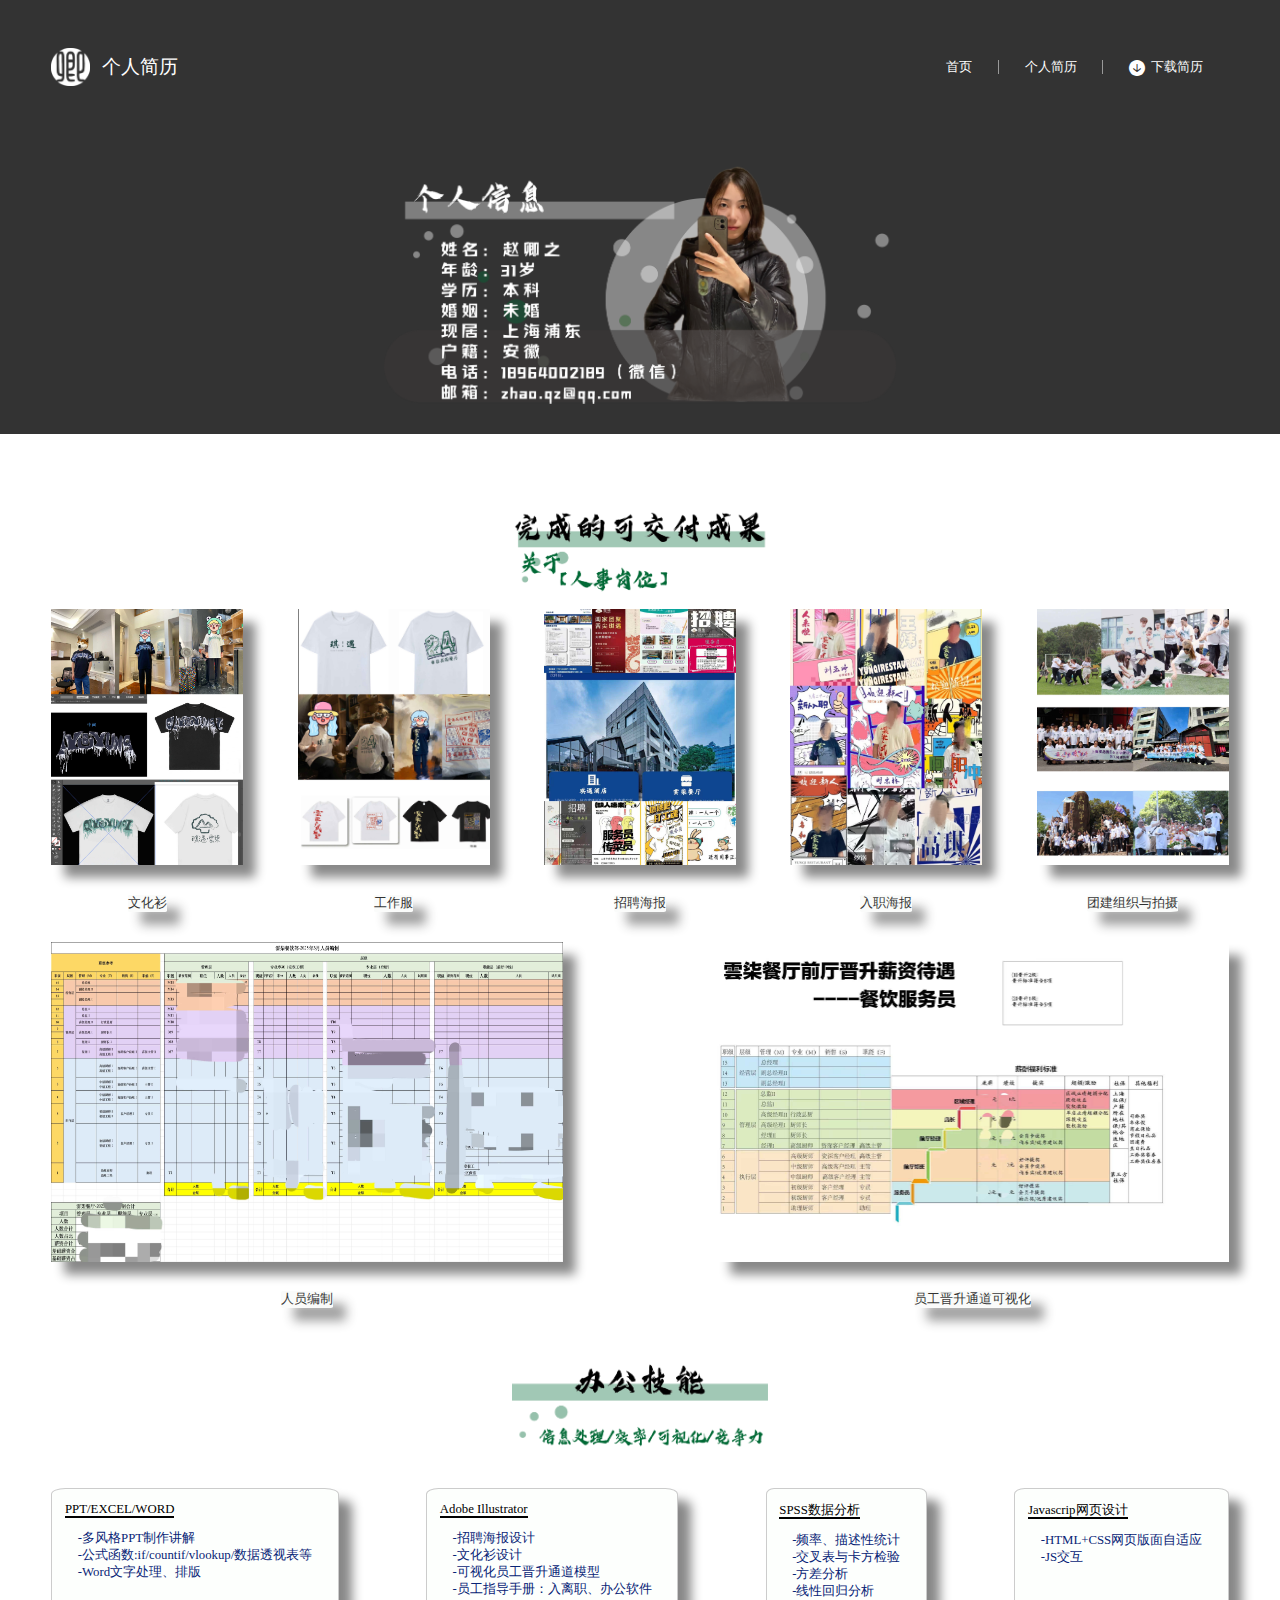
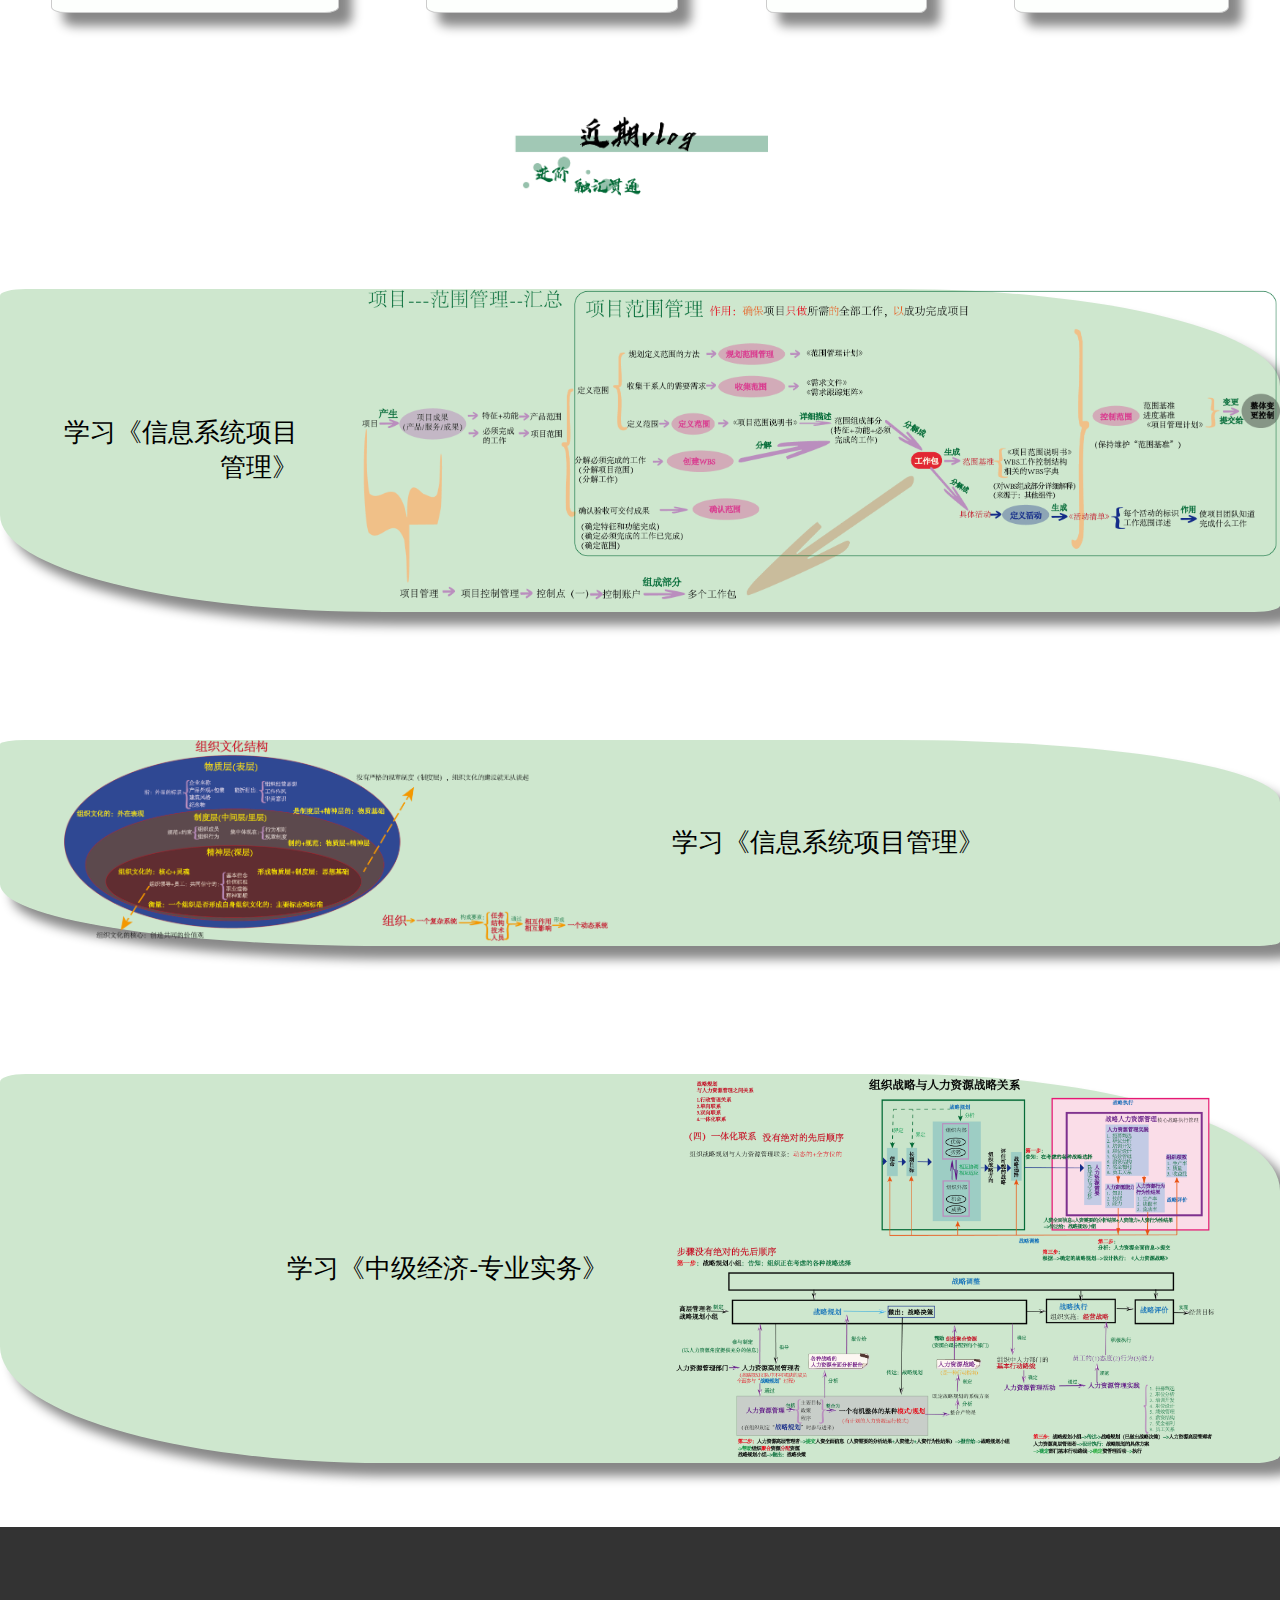
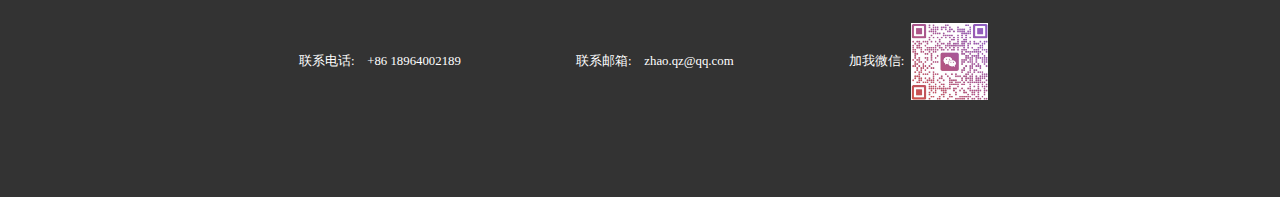
<file: index.html>
<!DOCTYPE html>
<html lang="en">

<head>
    <meta charset="UTF-8">
    <meta name="viewport" content="width=device-width, initial-scale=1.0">
    <title>Qing个人简历</title>
    <!-- <meta http-equiv="refresh" content="0;url=./index.html"> -->
    <link rel=" stylesheet " href="./iconfont/iconfont.css ">
    <link rel="stylesheet " href="./css/base.css ">
    <link rel="stylesheet " href="./css/common.css ">
    <!-- <link rel="stylesheet " href="./css/index.css "> -->
</head>

<body>
    <!-- 快捷导航 -->
    <div class="shortcut wrapper ">
        <div class="logo ">
            <img src="./images/logo1.png " alt=" ">
            <p class="no_select ">个人简历</p>
        </div>
        <ul>
            <li><a href="./index.html " class="index ">首页</a></li>
            <li><a href="./pages/myresume.html " class="myresume ">个人简历</a></li>
            <li><a href="./dowload/zqz_resume.png " class="resumeDowload " download="zqz_resume.png "><span class="iconfont icon-xiazai "></span>下载简历</a></li>
        </ul>
    </div>
    </div>
    <!-- 简历区域 -->
    <div class="resume wrapper "><img src="./images/resume.png " alt=" "></div>
    <!-- 工作所得 -->
    <div class="results wrapper ">
        <div class="header ">
            <img src="./images/result_title.png " alt=" ">
        </div>
        <ul class="result_top ">
            <li><img src="./images/result_1.jpg " alt=" ">
                <div class="title "> <span>文化衫</span></div>
            </li>
            <li><img src="./images/result_2.jpg " alt=" ">
                <div class="title "> <span>工作服</span></div>
            </li>
            <li>
                <img src="./images/result_3.jpg " alt=" ">
                <div class="title "> <span>招聘海报</span></div>
            </li>

            <li><img src="./images/result_4.jpg " alt=" ">
                <div class="title "> <span>入职海报</span></div>
            </li>
            <li><img src="./images/result_5.jpg " alt=" ">
                <div class="title "> <span>团建组织与拍摄</span></div>
            </li>
        </ul>
        <ol>
            <li>
                <img src="./images/result_6.jpg " alt=" ">
                <div class="title ">
                    <span>人员编制</span>
                </div>
            </li>
            <li>
                <img src="./images/result_7.jpg " alt=" ">
                <div class="title ">
                    <span>员工晋升通道可视化</span>
                </div>
            </li>
        </ol>
    </div>
    <!-- 办公技能 -->
    <div class="skill ">
        <div class="header wrapper ">
            <img src="./images/skill_title.png " alt=" ">
        </div>
        <ul class="wrapper ">
            <li class="rows ">
                <span>PPT/EXCEL/WORD</span>
                <ol>
                    <li>-多风格PPT制作讲解</li>
                    <li>-公式函数:if/countif/vlookup/数据透视表等</li>
                    <li>-Word文字处理、排版</li>
                </ol>
            </li>
            <li class="rows ">
                <span>Adobe Illustrator</span>
                <ol>
                    <li>-招聘海报设计</li>
                    <li>-文化衫设计</li>
                    <li>-可视化员工晋升通道模型</li>
                    <li>-员工指导手册：入离职、办公软件</li>
                </ol>

            </li>
            <li class="rows ">
                <span>SPSS数据分析</span>
                <ol>
                    <li>-频率、描述性统计</li>
                    <li>-交叉表与卡方检验</li>
                    <li>-方差分析</li>
                    <li>-线性回归分析</li>
                </ol>

            </li>
            <li class="rows ">
                <span>Javascrip网页设计</span>
                <ol>
                    <li>-HTML+CSS网页版面自适应</li>
                    <li>-JS交互</li>
                </ol>

            </li>
            </ol>

        </ul>
    </div>
    <!-- 目前vlog -->
    <div class="vlog ">
        <div class="header wrapper ">
            <img src="./images/vlog_title.png " alt=" ">
        </div>
        <ul class=" ">
            <li>
                <span class="left ">学习《信息系统项目管理》</span>
                <div id="lookpic1 ">
                    <div><img src="./images/vlog1.png " alt=" "></div>
                
                </div>
            </li>
            <li>

                <div class="left ">
                    <img src="./images/vlog2.png " alt=" ">
                 
                </div>
                <span class="right ">学习《信息系统项目管理》</span>
            </li>
            <li>
                <span class="left ">学习《中级经济-专业实务》</span>

                <div class="right ">
                    <img src="./images/vlog3.png " alt=" " class="bigPic ">
                   
                </div>
            </li>

        </ul>
    </div>

    <!-- 底部区域 -->
    <div class="footer ">
        <ul class="wrapper ">
            <li>
                <p>联系电话:</p>
                <p>+86 18964002189</p>
            </li>
            <li>
                <p>联系邮箱:</p>
                <p>zhao.qz@qq.com</p>
            </li>
            <li>
                <p>加我微信:</p>
                <img src="./images/wechart.png " alt=" ">
            </li>

        </ul>
    </div>
    <script src="main.js"></script>
</body>


</html>
</file>
<file: iconfont/iconfont.css>
@font-face {
  font-family: "iconfont"; /* Project id  */
  src: url('iconfont.ttf?t=1754554318459') format('truetype');
}

.iconfont {
  font-family: "iconfont" !important;
  font-size: 16px;
  font-style: normal;
  -webkit-font-smoothing: antialiased;
  -moz-osx-font-smoothing: grayscale;
}

.icon-jingyan:before {
  content: "\e69a";
}

.icon-swticonjiaoyu:before {
  content: "\e630";
}

.icon-jinengdian:before {
  content: "\e605";
}

.icon-xiazai:before {
  content: "\e641";
}

.icon-guanyuwomen:before {
  content: "\e609";
}
</file>
<file: css/base.css>
a {
    text-decoration: none;
    color: inherit;
    margin: 0;
    padding: 0;
}

ul,
ol {
    list-style-type: none;
    margin: 0;
    padding: 0;
}

li {
    margin: 0;
    padding: 0;
}

p {
    margin: 0;
    padding: 0;
}

body {
    margin: 0;
    font-size: 1vmax;
}


/* 用户无法选中文本 */

.no_select {
    user-select: none;
    /* 标准语法 */
    -webkit-user-select: none;
    /* Safari */
    -moz-user-select: none;
    /* Firefox */
    -ms-user-select: none;
    /* Internet Explorer 10-11 */
}
</file>
<file: css/common.css>
/*  版心 */
   
   .wrapper {
       display: flex;
       /* justify-content: right; */
       padding: 1vw 4vw;
   }
   /* 区域标题头部 */
   
   .header {
       display: flex;
       justify-content: center;
   }
   
   .header img {
       width: 20vw;
       height: auto;
       margin-bottom: 1vw;
   }
   /* 全屏展示图片 */
   
   #fullscreenContainer {
       position: fixed;
       top: 0;
       left: 0;
       width: 100%;
       height: 100%;
       background-color: rgb(147, 236, 211);
       /* 背景颜色 */
       display: flex;
       justify-content: center;
       align-items: center;
       z-index: 1000;
       margin: 0;
       /* 确保在最顶层 */
   }
   
   #fullscreenContainer img {
       max-width: 90%;
       /* 可以调整图片大小 */
       max-height: 90%;
       /* 可以调整图片大小 */
   }
   /*    
   .hidden {
       display: none;
   } */
   /* 隐藏元素样式 */
   /* 快捷导航 */
   
   .shortcut {
       height: 12vh;
       background-color: #333;
       display: flex;
       justify-content: space-between;
   }
   
   .shortcut .logo {
       justify-content: left;
       height: 12vh;
       width: 30vw;
       display: flex;
       align-items: center;
   }
   
   .shortcut .logo p {
       color: white;
       font-size: 1.5vmax;
       margin-left: 1vw;
   }
   
   .shortcut .logo img {
       width: 3vw;
       height: 3vw;
   }
   
   .shortcut ul {
       display: flex;
       line-height: 12vh;
       font-size: 1vmax;
       justify-content: right;
   }
   
   .shortcut li a {
       padding: 0 2vw;
       border-right: 0.1vmax solid #999;
       font-size: 1vmax;
       color: white;
   }
   
   .shortcut li:last-child a {
       border-right: 0;
       font-size: 1vmax;
   }
   
   .shortcut li .iconfont {
       margin-right: 0.5vw;
       vertical-align: middle;
   }
   /* 简历区域 */
   
   .resume {
       display: flex;
       height: auto;
       justify-content: center;
       background-color: #333;
   }
   
   .resume img {
       width: 40vw;
       margin: 2vh auto;
   }
   /* 工作所得 */
   
   .results {
       /* height: 200vh; */
       /* background-color: mediumaquamarine; */
       flex-direction: column;
       margin: 5vw auto;
   }
   
   .results_header {
       color: #000;
       flex-direction: column;
       text-align: center;
   }
   
   .results ul {
       display: flex;
       justify-content: space-between;
   }
   
   .results ul li {
       width: 15vw;
       height: 20vw;
       /* background-color: rgb(7, 81, 20); */
       box-shadow: 1vw 1vw 0.8vw #888888;
   }
   
   .results .title span {
       text-align: center;
   }
   
   .results ul li img {
       width: 15vw;
       height: auto;
   }
   
   .results .title {
       display: flex;
       box-sizing: border-box;
       -moz-box-sizing: border-box;
       /* Firefox */
       -webkit-box-sizing: border-box;
       /* Safari */
       /* width: 7vw; */
       background-color: rgb(249, 251, 249);
       opacity: 0.8;
        box-shadow: 1vw 1vw 0.8vw #888888;
       border-radius: 8%;
       border-color: #000;
       align-items: center;
       justify-self: center;
       justify-content: center;
       margin-top: 2vw;
   }
   
   .results ol {
       display: flex;
       justify-content: space-between;
       padding-top: 6vw;
   }
   
   .results ol li {
       width: 40vw;
       height: 25vw;
       /* background-color: rgb(7, 81, 20); */
       box-shadow: 1vw 1vw 0.8vw #888888;
       /* overflow: hidden; */
   }
   
   .results ol li img {
       max-width: 100%;
       height: 100%;
   }
   /* 我的技能 */
   
   .skill {
       /* height: 100vh;
       background-color: chartreuse; */
       margin: 6vw 0;
   }
   
   .skill ul {
       display: flex;
       justify-content: space-between;
   }
   
   .skill ul .rows {
       width: 20 vw;
       height: auto;
       background-color: rgb(253, 255, 253);
       box-shadow: 1vw 1vw 0.8vw #888888;
       border-radius: 5%;
       border: 0.1vw solid #ccc;
       padding: 1vw;
   }
   
   .skill ul rows li {
       border-bottom: 0.2vw solid black;
       padding-bottom: 1vh;
   }
   
   .skill ul li span {
       border-bottom: 0.2vw solid black;
       /* 黑色1px下划线 */
       /* padding-bottom: 1vh; */
       /* 根据需要调整，以匹配下划线的高度 */
   }
   
   .skill ol {
       /* list-style-type: lower-alpha; */
       margin-top: 1vw;
   }
   
   .skill ol li {
       color: rgb(8, 36, 118);
       padding: 0 1vw;
   }
   /* 目前vlog */
   
   .vlog ul {
       display: flex;
       flex-direction: column;
   }
   
   .vlog ul li {
       display: flex;
       justify-content: space-between;
       /* border: 0.1vw solid #333; */
       align-items: center;
       background-color: rgb(206, 231, 206);
        box-shadow: 1vw 1vw 0.8vw #888888;
       border-radius: 2% 30%;
       margin: 5vw 0;
   }
   
   .vlog ul li span {
       font-size: 2vw;
   }
   
   .vlog ul li .left {
       width: 50vw;
       height: auto;
       margin: 0 5vw;
       text-align: right;
   }
   
   .vlog ul li .right {
       width: 50vw;
       height: auto;
       /* overflow: hidden; */
       margin-right: 5vw;
   }
   
   .vlog ul li img {
       width: 100%;
       height: auto;
   }
   
   .element1 {
       background-color: white;
       background-image: url('../images/vlog1.png');
   }
   /* 底部区域 */
   
   .footer {
       width: 100%;
       height: 30vh;
       display: flex;
       background-color: #333;
       color: white;
       text-align: center;
       align-items: center;
       justify-content: center;
   }
   
   .footer img {
       width: 6vw;
       height: 6vw;
   }
   
   .footer ul li {
       display: flex;
       align-items: center;
       justify-content: center;
       padding: 0 4vw;
   }
   
   .footer ul p {
       margin: 0 0.5vw;

   }
</file>
